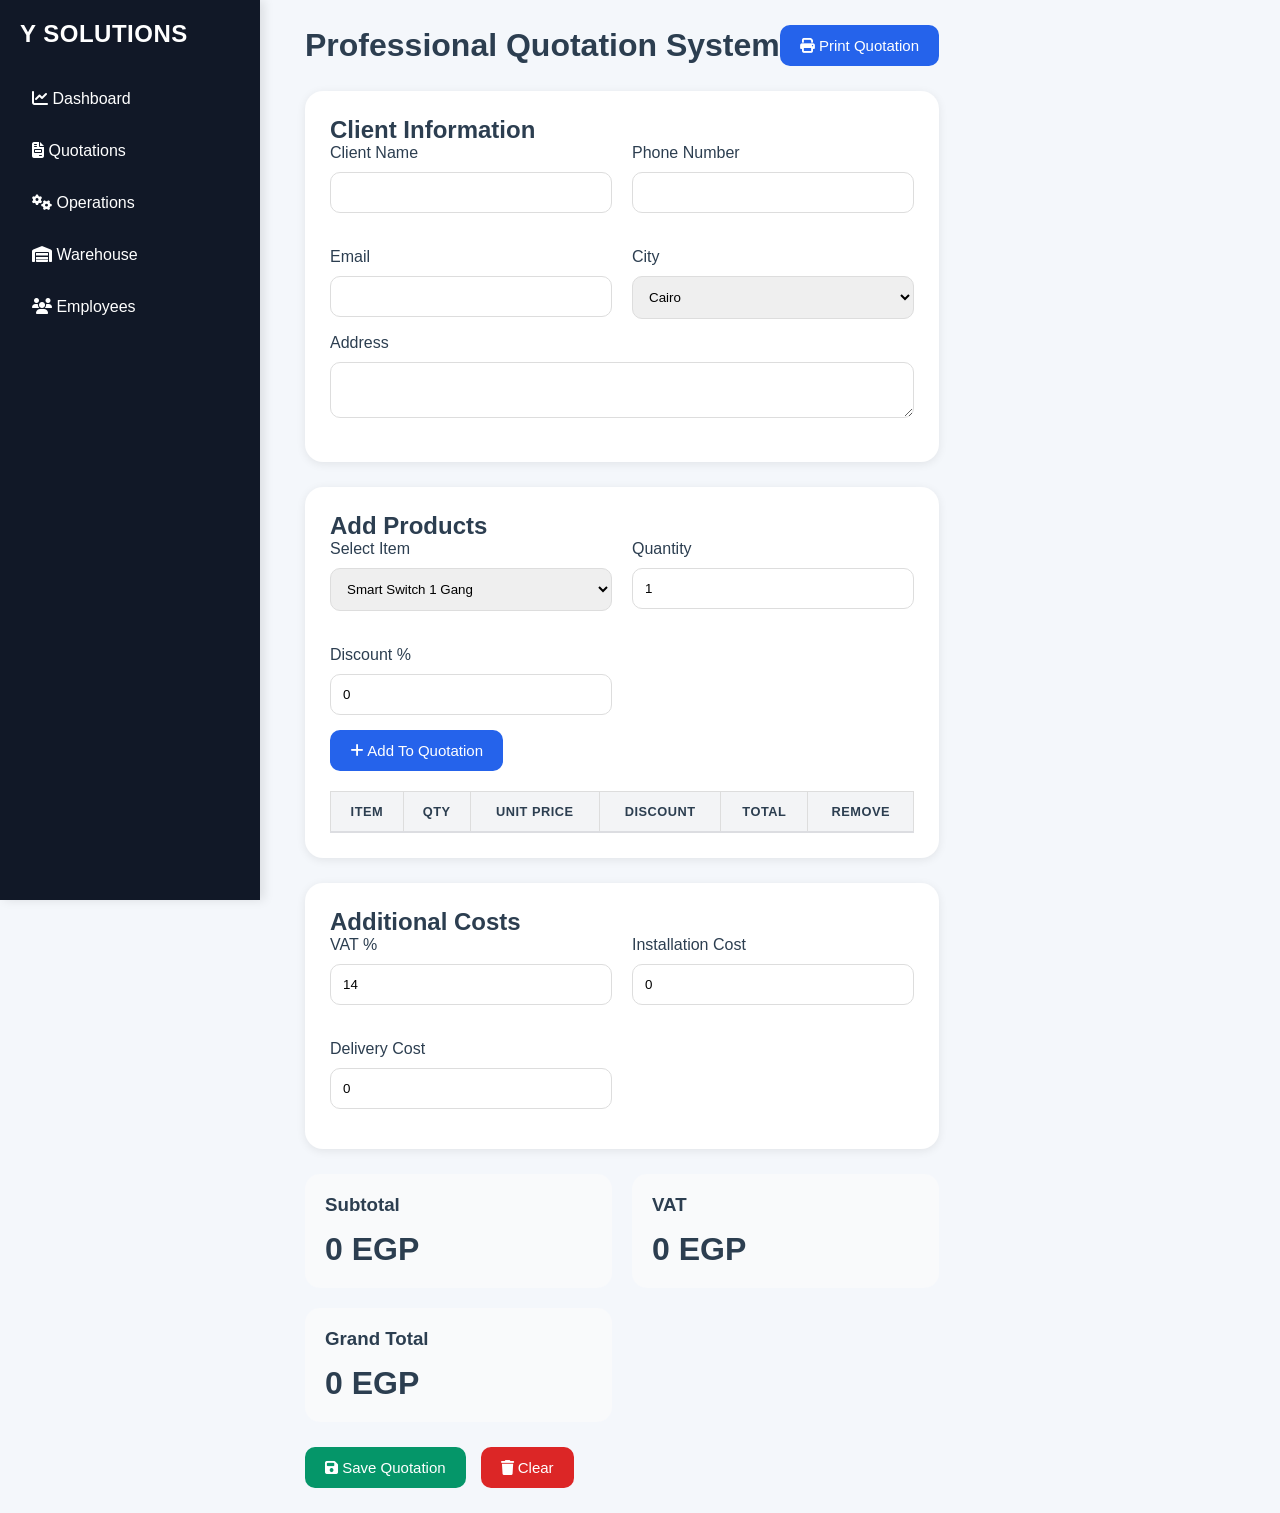
<file: quotations.html>
<!DOCTYPE html>
<html lang="en">

<head>

    <meta charset="UTF-8">
    <meta name="viewport" content="width=device-width, initial-scale=1.0">

    <title>Y SOLUTIONS | Quotation System</title>

    <link rel="stylesheet" href="css/style.css">

    <link rel="stylesheet"
        href="https://cdnjs.cloudflare.com/ajax/libs/font-awesome/6.5.2/css/all.min.css">

    <style>

        body{
            margin:0;
            font-family:Arial, sans-serif;
            background:#f4f7fb;
        }

        .sidebar{
            width:260px;
            height:100vh;
            background:#111827;
            position:fixed;
            left:0;
            top:0;
            color:white;
            padding:20px;
        }

        .sidebar h2{
            margin-bottom:30px;
        }

        .sidebar a{
            display:block;
            color:white;
            text-decoration:none;
            padding:12px;
            margin-bottom:10px;
            border-radius:10px;
            transition:0.3s;
        }

        .sidebar a:hover{
            background:#1f2937;
        }

        .main{
            margin-left:280px;
            padding:25px;
        }

        .topbar{
            display:flex;
            justify-content:space-between;
            align-items:center;
            margin-bottom:25px;
        }

        .card{
            background:white;
            padding:25px;
            border-radius:18px;
            box-shadow:0 2px 10px rgba(0,0,0,0.08);
            margin-bottom:25px;
        }

        .grid{
            display:grid;
            grid-template-columns:repeat(auto-fit,minmax(250px,1fr));
            gap:20px;
        }

        input,
        select,
        textarea{
            width:100%;
            padding:12px;
            border:1px solid #ddd;
            border-radius:10px;
            margin-top:10px;
            margin-bottom:15px;
        }

        button{
            background:#2563eb;
            color:white;
            border:none;
            padding:12px 20px;
            border-radius:10px;
            cursor:pointer;
            font-size:15px;
        }

        button:hover{
            background:#1d4ed8;
        }

        table{
            width:100%;
            border-collapse:collapse;
            margin-top:20px;
        }

        table th,
        table td{
            border:1px solid #ddd;
            padding:12px;
            text-align:center;
        }

        table th{
            background:#f3f4f6;
        }

        .summary{
            margin-top:25px;
            display:grid;
            grid-template-columns:repeat(auto-fit,minmax(250px,1fr));
            gap:20px;
        }

        .summary-box{
            background:#f9fafb;
            padding:20px;
            border-radius:15px;
        }

        .summary-box h3{
            margin-bottom:15px;
        }

        .action-buttons{
            display:flex;
            gap:15px;
            margin-top:25px;
        }

        .danger{
            background:#dc2626;
        }

        .danger:hover{
            background:#b91c1c;
        }

        .success{
            background:#059669;
        }

        .success:hover{
            background:#047857;
        }

        @media(max-width:900px){

            .sidebar{
                display:none;
            }

            .main{
                margin-left:0;
            }

        }

    </style>

</head>

<body>

    <!-- SIDEBAR -->

    <div class="sidebar">

        <h2>Y SOLUTIONS</h2>

        <a href="dashboard.html">
            <i class="fa-solid fa-chart-line"></i>
            Dashboard
        </a>

        <a href="quotation.html">
            <i class="fa-solid fa-file-invoice"></i>
            Quotations
        </a>

        <a href="operations.html">
            <i class="fa-solid fa-gears"></i>
            Operations
        </a>

        <a href="warehouse.html">
            <i class="fa-solid fa-warehouse"></i>
            Warehouse
        </a>

        <a href="employees.html">
            <i class="fa-solid fa-users"></i>
            Employees
        </a>

    </div>

    <!-- MAIN -->

    <div class="main">

        <div class="topbar">

            <h1>Professional Quotation System</h1>

            <button onclick="window.print()">
                <i class="fa-solid fa-print"></i>
                Print Quotation
            </button>

        </div>

        <!-- CLIENT INFO -->

        <div class="card">

            <h2>Client Information</h2>

            <div class="grid">

                <div>
                    <label>Client Name</label>
                    <input type="text" id="clientName">
                </div>

                <div>
                    <label>Phone Number</label>
                    <input type="text" id="clientPhone">
                </div>

                <div>
                    <label>Email</label>
                    <input type="email" id="clientEmail">
                </div>

                <div>
                    <label>City</label>
                    <select id="clientCity">

                        <option value="Cairo">Cairo</option>
                        <option value="Alexandria">Alexandria</option>
                        <option value="Giza">Giza</option>
                        <option value="North Coast">North Coast</option>
                        <option value="Hurghada">Hurghada</option>

                    </select>
                </div>

            </div>

            <label>Address</label>

            <textarea id="clientAddress"></textarea>

        </div>

        <!-- PRODUCT SECTION -->

        <div class="card">

            <h2>Add Products</h2>

            <div class="grid">

                <div>

                    <label>Select Item</label>

                    <select id="itemSelect">

                        <option
                            data-price="850">
                            Smart Switch 1 Gang
                        </option>

                        <option
                            data-price="1500">
                            Smart Dimmer
                        </option>

                        <option
                            data-price="5500">
                            Curtain Motor
                        </option>

                        <option
                            data-price="7200">
                            Smart Door Lock
                        </option>

                    </select>

                </div>

                <div>

                    <label>Quantity</label>

                    <input type="number"
                        id="itemQty"
                        value="1">

                </div>

                <div>

                    <label>Discount %</label>

                    <input type="number"
                        id="itemDiscount"
                        value="0">

                </div>

            </div>

            <button id="addItemBtn">

                <i class="fa-solid fa-plus"></i>

                Add To Quotation

            </button>

            <!-- TABLE -->

            <table>

                <thead>

                    <tr>

                        <th>Item</th>
                        <th>Qty</th>
                        <th>Unit Price</th>
                        <th>Discount</th>
                        <th>Total</th>
                        <th>Remove</th>

                    </tr>

                </thead>

                <tbody id="quotationBody"></tbody>

            </table>

        </div>

        <!-- COSTS -->

        <div class="card">

            <h2>Additional Costs</h2>

            <div class="grid">

                <div>

                    <label>VAT %</label>

                    <input type="number"
                        id="vat"
                        value="14">

                </div>

                <div>

                    <label>Installation Cost</label>

                    <input type="number"
                        id="installation"
                        value="0">

                </div>

                <div>

                    <label>Delivery Cost</label>

                    <input type="number"
                        id="delivery"
                        value="0">

                </div>

            </div>

        </div>

        <!-- SUMMARY -->

        <div class="summary">

            <div class="summary-box">

                <h3>Subtotal</h3>

                <h1 id="subtotal">0 EGP</h1>

            </div>

            <div class="summary-box">

                <h3>VAT</h3>

                <h1 id="vatAmount">0 EGP</h1>

            </div>

            <div class="summary-box">

                <h3>Grand Total</h3>

                <h1 id="grandTotal">0 EGP</h1>

            </div>

        </div>

        <!-- ACTIONS -->

        <div class="action-buttons">

            <button class="success" id="saveQuotation">

                <i class="fa-solid fa-floppy-disk"></i>

                Save Quotation

            </button>

            <button class="danger" id="clearQuotation">

                <i class="fa-solid fa-trash"></i>

                Clear

            </button>

        </div>

    </div>

    <!-- SCRIPT -->

    <script>

        let quotationItems = [];

        const quotationBody =
            document.getElementById("quotationBody");

        function updateTotals(){

            let subtotal = 0;

            quotationItems.forEach(item=>{

                subtotal += item.total;

            });

            const vatPercent =
                Number(document.getElementById("vat").value);

            const installation =
                Number(document.getElementById("installation").value);

            const delivery =
                Number(document.getElementById("delivery").value);

            const vatAmount =
                subtotal * vatPercent / 100;

            const grand =
                subtotal + vatAmount + installation + delivery;

            document.getElementById("subtotal").innerText =
                subtotal.toFixed(2) + " EGP";

            document.getElementById("vatAmount").innerText =
                vatAmount.toFixed(2) + " EGP";

            document.getElementById("grandTotal").innerText =
                grand.toFixed(2) + " EGP";

        }

        document.getElementById("addItemBtn")
        .addEventListener("click",()=>{

            const select =
                document.getElementById("itemSelect");

            const itemName =
                select.value;

            const price =
                Number(
                    select.options[
                        select.selectedIndex
                    ].dataset.price
                );

            const qty =
                Number(
                    document.getElementById("itemQty").value
                );

            const discount =
                Number(
                    document.getElementById("itemDiscount").value
                );

            let total =
                qty * price;

            total =
                total - (total * discount / 100);

            quotationItems.push({

                item:itemName,
                qty,
                price,
                discount,
                total

            });

            renderTable();

            updateTotals();

        });

        function renderTable(){

            quotationBody.innerHTML = "";

            quotationItems.forEach((item,index)=>{

                quotationBody.innerHTML += `

                <tr>

                    <td>${item.item}</td>

                    <td>${item.qty}</td>

                    <td>${item.price}</td>

                    <td>${item.discount}%</td>

                    <td>${item.total.toFixed(2)}</td>

                    <td>

                        <button
                            onclick="removeItem(${index})"
                            class="danger">

                            X

                        </button>

                    </td>

                </tr>

                `;

            });

        }

        function removeItem(index){

            quotationItems.splice(index,1);

            renderTable();

            updateTotals();

        }

        document.getElementById("vat")
        .addEventListener("input",updateTotals);

        document.getElementById("installation")
        .addEventListener("input",updateTotals);

        document.getElementById("delivery")
        .addEventListener("input",updateTotals);

        document.getElementById("clearQuotation")
        .addEventListener("click",()=>{

            quotationItems = [];

            renderTable();

            updateTotals();

        });

        document.getElementById("saveQuotation")
        .addEventListener("click",()=>{

            alert("Quotation Saved Successfully");

        });

    </script>

</body>

</html>
</file>
<file: css/style.css>
/* ==========================================
   Y-Solutions ERP - Core Master Stylesheet
   ========================================== */

:root {
    --bg-dark: #1e272e;
    --sidebar-bg: #2f3640;
    --card-bg: #ffffff;
    --accent-blue: #3498db;
    --accent-green: #2ecc71;
    --text-main: #2c3e50;
    --text-muted: #7f8c8d;
    --border-color: #dcdde1;
}

* {
    margin: 0;
    padding: 0;
    box-sizing: border-box;
    font-family: 'Segoe UI', Tahoma, Geneva, Verdana, sans-serif;
}

body {
    background-color: #f5f6fa;
    color: var(--text-main);
    min-height: 100vh;
}

/* --- Layout Wrapper (Revealed via flex by auth.js) --- */
body[style*="display: none"] {
    display: none !important;
}

body {
    display: flex; /* Handled gracefully upon authorized login checks */
}

/* ==========================================
   Sidebar Navigation Component
   ========================================== */
.sidebar {
    width: 260px;
    background-color: var(--sidebar-bg);
    color: #ffffff;
    min-height: 100vh;
    padding: 25px 20px;
    position: fixed;
    left: 0;
    top: 0;
    display: flex;
    flex-direction: column;
    box-shadow: 4px 0 10px rgba(0,0,0,0.1);
    z-index: 100;
}

.sidebar h2 {
    font-size: 1.5rem;
    font-weight: 700;
    letter-spacing: 0.5px;
    margin-bottom: 5px;
    color: #ffffff;
}

.role-badge {
    display: inline-block;
    align-self: flex-start;
    background-color: var(--accent-blue);
    color: #ffffff;
    font-size: 0.75rem;
    font-weight: 600;
    padding: 4px 10px;
    border-radius: 12px;
    text-transform: uppercase;
    margin-bottom: 5px;
}

.sidebar nav {
    display: flex;
    flex-direction: column;
    gap: 8px;
    margin-top: 10px;
    flex-grow: 1;
}

.sidebar nav a {
    color: #dcdde1;
    text-decoration: none;
    padding: 12px 15px;
    border-radius: 6px;
    font-size: 0.95rem;
    font-weight: 500;
    transition: all 0.2s ease;
}

.sidebar nav a:hover {
    background-color: rgba(255, 255, 255, 0.05);
    color: #ffffff;
}

.sidebar nav a.active {
    background-color: var(--accent-blue);
    color: #ffffff;
    font-weight: 600;
}

.logout-btn {
    background-color: #e74c3c;
    color: #ffffff;
    border: none;
    padding: 12px;
    border-radius: 6px;
    cursor: pointer;
    font-weight: 600;
    font-size: 0.95rem;
    transition: background 0.2s;
    width: 100%;
    margin-top: auto;
}

.logout-btn:hover {
    background-color: #c0392b;
}

/* ==========================================
   Main App Content Space
   ========================================== */
.main-wrapper {
    margin-left: 260px; /* Leaves space for fixed sidebar */
    padding: 40px;
    width: calc(100% - 260px);
}

.module-container {
    max-width: 1200px;
    margin: 0 auto;
}

.module-container h3 {
    font-size: 1.8rem;
    color: var(--text-main);
    margin-bottom: 25px;
    font-weight: 600;
}

.module-container h4 {
    font-size: 1.3rem;
    color: var(--text-main);
    margin: 40px 0 20px 0;
    font-weight: 600;
}

/* ==========================================
   Executive Performance Stats Cards Grid
   ========================================== */
.stats-grid {
    display: grid;
    grid-template-columns: repeat(auto-fit, minmax(280px, 1fr));
    gap: 25px;
}

.stat-card {
    background-color: var(--card-bg);
    border-radius: 10px;
    padding: 25px;
    border: 1px solid var(--border-color);
    box-shadow: 0 4px 6px rgba(0,0,0,0.02);
    transition: transform 0.2s, box-shadow 0.2s;
}

.stat-card:hover {
    transform: translateY(-3px);
    box-shadow: 0 6px 12px rgba(0,0,0,0.05);
}

.stat-card small {
    display: block;
    color: var(--text-muted);
    font-size: 0.85rem;
    text-transform: uppercase;
    font-weight: 600;
    letter-spacing: 0.5px;
    margin-bottom: 10px;
}

.stat-card p {
    font-size: 1.8rem;
    font-weight: 700;
    color: var(--text-main);
}

/* Highlighting Net Margin Yield Differently */
.stat-card.profit-card {
    border-left: 5px solid var(--accent-green);
}

.stat-card.profit-card p {
    color: var(--accent-green);
}

/* ==========================================
   Data Presentation Tables Layout
   ========================================== */
.table-container {
    background-color: var(--card-bg);
    border-radius: 10px;
    border: 1px solid var(--border-color);
    box-shadow: 0 4px 6px rgba(0,0,0,0.02);
    overflow: hidden;
}

table {
    width: 100%;
    border-collapse: collapse;
    text-align: left;
}

th, td {
    padding: 15px 20px;
    font-size: 0.95rem;
}

thead {
    background-color: #f8f9fa;
    border-bottom: 2px solid var(--border-color);
}

th {
    color: var(--text-main);
    font-weight: 600;
    text-transform: uppercase;
    font-size: 0.8rem;
    letter-spacing: 0.5px;
}

tbody tr {
    border-bottom: 1px solid var(--border-color);
    transition: background-color 0.15s;
}

tbody tr:last-child {
    border-bottom: none;
}

tbody tr:hover {
    background-color: #fdfdfd;
}

/* Responsive Table Breakpoints */
@media (max-width: 768px) {
    body {
        flex-direction: column;
    }
    .sidebar {
        width: 100%;
        min-height: auto;
        position: relative;
    }
    .main-wrapper {
        margin-left: 0;
        width: 100%;
        padding: 20px;
    }
}
</file>
